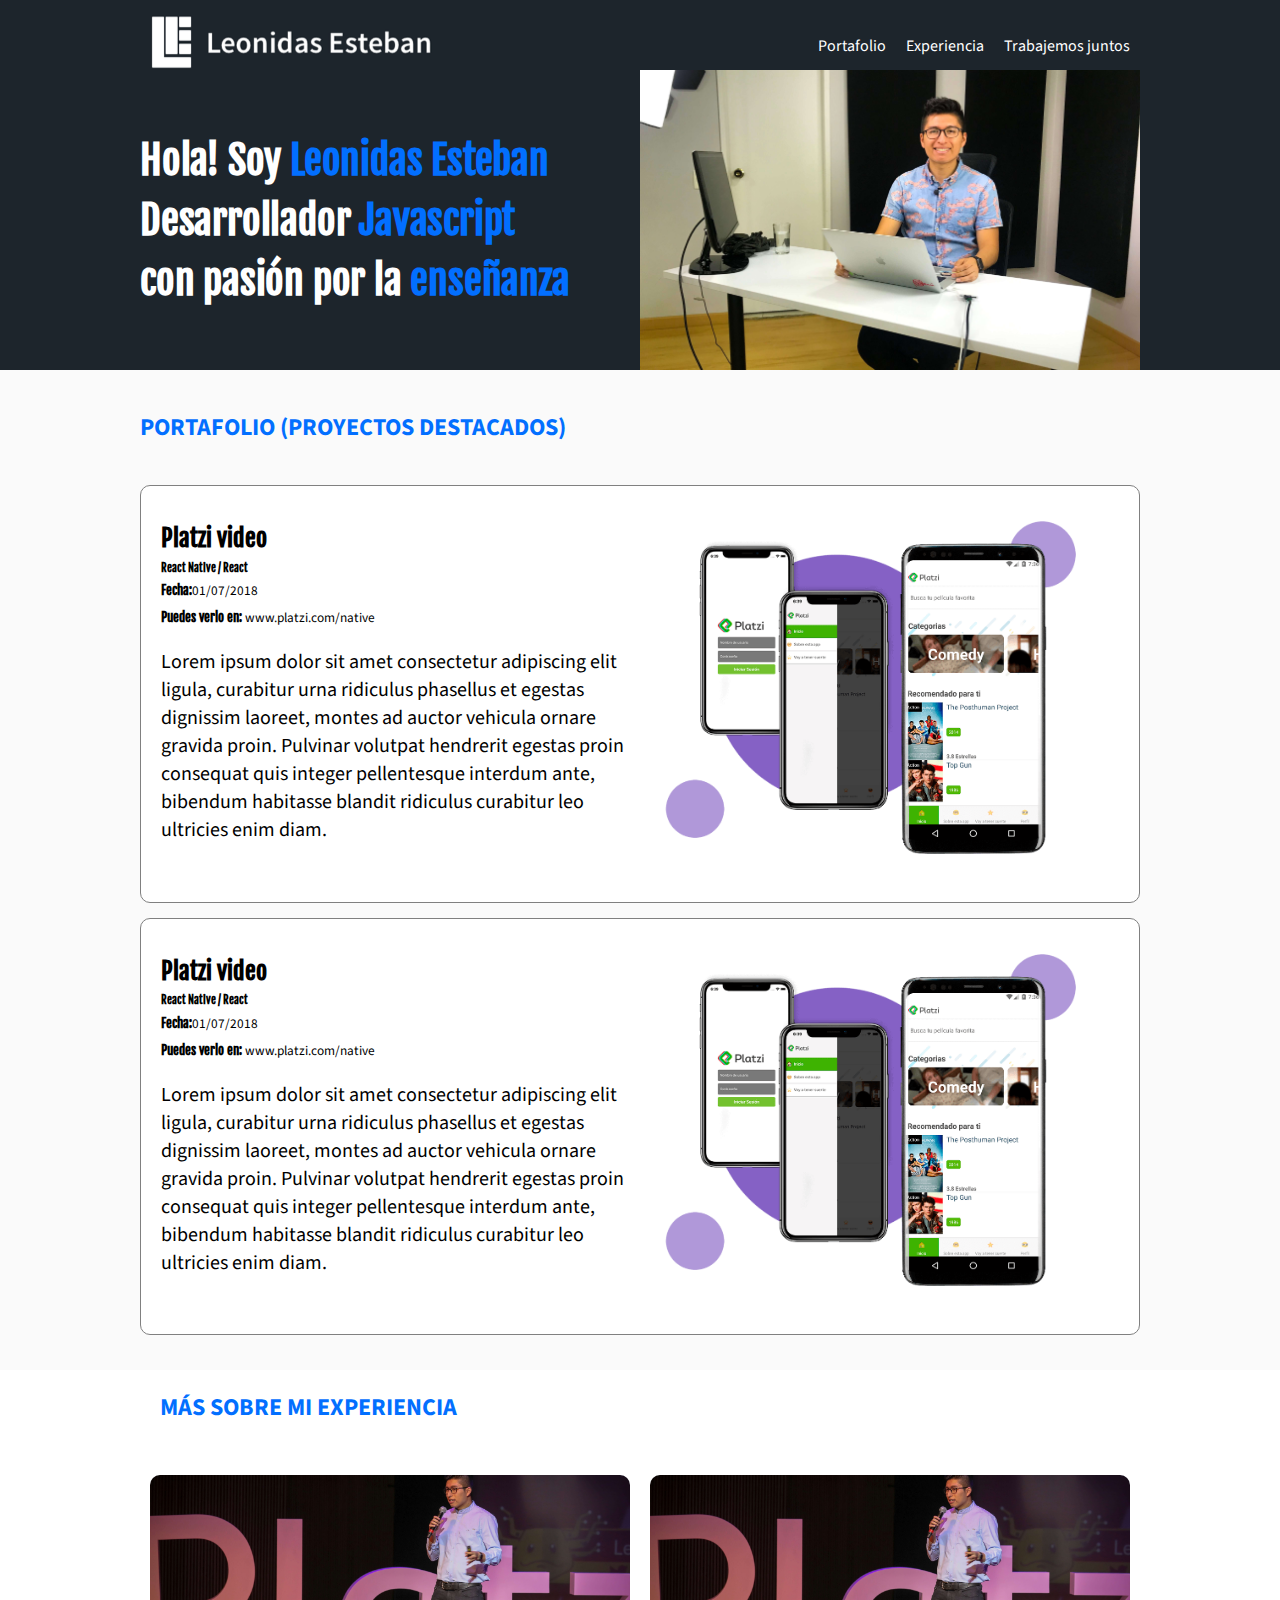
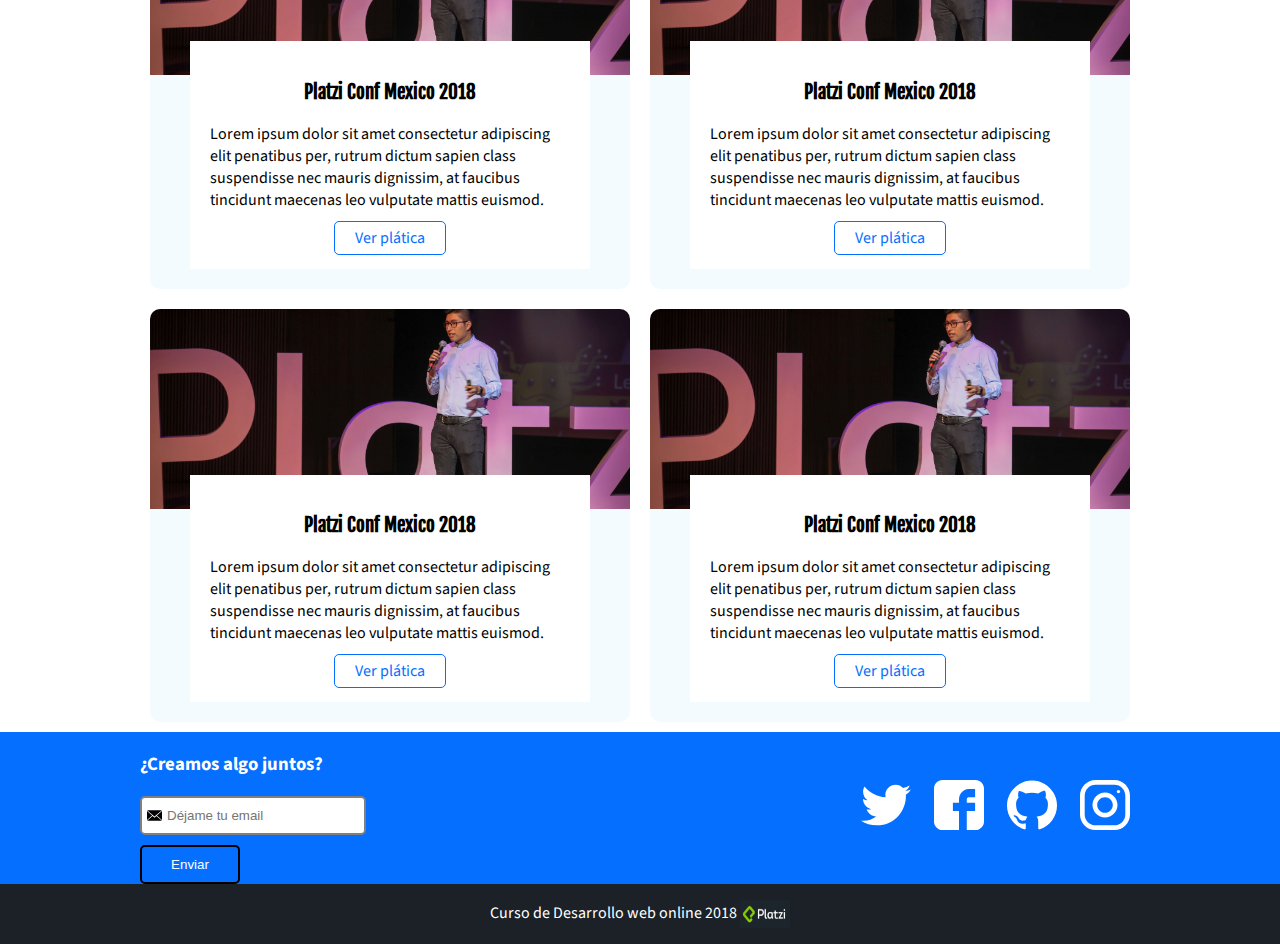
<file: portafolio.html>
<!DOCTYPE html>
<html lang="es">
<head>
	<meta charset="UTF-8">
	<meta name="viewport" content="width=device-width, initial-scale=1">
	<title>Leonidas Esteban</title>
	<link rel="icon" type="image/webp" href="favicon.webp" />
	<link href="https://fonts.googleapis.com/css?family=Fjalla+One|Source+Sans+Pro" rel="stylesheet">
	<link rel="stylesheet" href="styles.css">
</head>
<body>
	<header class="header">
		<div class="container">
			<figure class="logo">
				<img src="logo.webp" alt="logo de angelygranados.com "/>
			</figure>
			<nav class="menu">
			<ol>
				<li>
					<a href="#portafolio">Portafolio</a>
				</li>
				<li>
					<a href="#experiencia">Experiencia</a>
				</li>
				<li>
					<a href="#contacto">Trabajemos juntos</a>
				</li>
			</ol>
			</nav>
		</div>
	</header>
	<section class="hero">
		<div class="container">
			<h1>Hola! Soy <strong>Leonidas Esteban</strong>  <br/> Desarrollador <strong>Javascript</strong> <br/>con pasión por la <strong>enseñanza</strong></h1>
			<img class="hero-image" src="hero.jpg" width="500" height="300" alt="imagen"/>
		</div>
	</section>
	<section id="portafolio" class="portfolio">
		<div class="container">
		<h2>Portafolio (Proyectos destacados)</h2>
		<article class="project">
			<div class="project-details">
				<h3 class="project-title">Platzi video</h3>
				<h6 class="project-course">React Native / React</h6>
				<p class="project-date"><small><strong>Fecha:</strong>01/07/2018</small></p>
				<p class="project-url"><small><strong>Puedes verlo en: </strong>www.platzi.com/native</small></p>
				<p class="project-description">Lorem ipsum dolor sit amet consectetur adipiscing elit ligula, curabitur urna ridiculus phasellus et egestas dignissim laoreet, montes ad auctor vehicula ornare gravida proin. Pulvinar volutpat hendrerit egestas proin consequat quis integer pellentesque interdum ante, bibendum habitasse blandit ridiculus curabitur leo ultricies enim diam.</p>
			</div>
			<figure class="project-imageContainer">
				<img class="project-image" src="platzi-video-react-native.webp" alt="Proyectos" width="500" />
			</figure>
		</article>
		<article class="project">
			<div class="project-details">
				<h3 class="project-title">Platzi video</h3>
				<h6 class="project-course">React Native / React</h6>
				<p class="project-date"><small><strong>Fecha:</strong>01/07/2018</small></p>
				<p class="project-url"><small><strong>Puedes verlo en: </strong>www.platzi.com/native</small></p>
				<p class="project-description">Lorem ipsum dolor sit amet consectetur adipiscing elit ligula, curabitur urna ridiculus phasellus et egestas dignissim laoreet, montes ad auctor vehicula ornare gravida proin. Pulvinar volutpat hendrerit egestas proin consequat quis integer pellentesque interdum ante, bibendum habitasse blandit ridiculus curabitur leo ultricies enim diam.</p>
			</div>
			<figure class="project-imageContainer">
				<img class="project-image" src="platzi-video-react-native.webp" alt="Proyectos" width="500" />
			</figure>
		</article>
		</div>
	</section>
	<div class="container">
		<h2 class="event-list-title">Más sobre mi experiencia</h2>
	</div>
	<section id="experiencia" class="event-list">
		<div class="container">
		<article class="event">
			<figure class="event-imageContainer">
				<img class="event-image" src="platzi-conf.jpg" alt="Platzi Conf" width="500"/>
			</figure>
			<div class="event-detail">
				<h3 class="event-title">Platzi Conf Mexico 2018</h3>
			<p class="event-description">Lorem ipsum dolor sit amet consectetur adipiscing elit penatibus per, rutrum dictum sapien class suspendisse nec mauris dignissim, at faucibus tincidunt maecenas leo vulputate mattis euismod. </p>
			<a class="event-url" href="">Ver plática</a>
			</div>
		</article>
		<article class="event">
			<figure class="event-imageContainer">
				<img class="event-image" src="platzi-conf.jpg" alt="Platzi Conf" width="500"/>
			</figure>
			<div class="event-detail">
				<h3 class="event-title">Platzi Conf Mexico 2018</h3>
			<p class="event-description">Lorem ipsum dolor sit amet consectetur adipiscing elit penatibus per, rutrum dictum sapien class suspendisse nec mauris dignissim, at faucibus tincidunt maecenas leo vulputate mattis euismod. </p>
			<a class="event-url" href="">Ver plática</a>
			</div>
		</article>
		<article class="event">
			<figure class="event-imageContainer">
				<img class="event-image" src="platzi-conf.jpg" alt="Platzi Conf" width="500"/>
			</figure>
			<div class="event-detail">
				<h3 class="event-title">Platzi Conf Mexico 2018</h3>
			<p class="event-description">Lorem ipsum dolor sit amet consectetur adipiscing elit penatibus per, rutrum dictum sapien class suspendisse nec mauris dignissim, at faucibus tincidunt maecenas leo vulputate mattis euismod. </p>
			<a class="event-url" href="">Ver plática</a>
			</div>
		</article>
		<article class="event">
			<figure class="event-imageContainer">
				<img class="event-image" src="platzi-conf.jpg" alt="Platzi Conf" width="500"/>
			</figure>
			<div class="event-detail">
				<h3 class="event-title">Platzi Conf Mexico 2018</h3>
			<p class="event-description">Lorem ipsum dolor sit amet consectetur adipiscing elit penatibus per, rutrum dictum sapien class suspendisse nec mauris dignissim, at faucibus tincidunt maecenas leo vulputate mattis euismod. </p>
			<a class="event-url" href="">Ver plática</a>
			</div>
		</article>
		</div>
	</section>
	<section id="contacto" class="contact">
		<div class="container">
		<form action="/suscripcion/" class="form-email">
			<h3>¿Creamos algo juntos?</h3>
			<input type="text" placeholder="Déjame tu email" id="email">
			<button>Enviar</button>
		</form>
		<div class="social">
			<a href="https://twitter.com" class="social-link twitter"></a>
			<a href="https://facebook.com" class="social-link facebook"></a>
			<a href="https://github.com" class="social-link github"></a>
			<a href="https://instagram.com" class="social-link instagram"></a>
		</div>
		</div>
	</section>
	<footer class="footer"> 
		<div class="container">
			<p>Curso de Desarrollo web online 2018 <img src="platzi.webp" alt="logo platzi" width="50" height="28"></p>	
		</div>
	</footer>
</body>
</html>
</file>
<file: styles.css>
@font-face {
	font-family: 'icomoon';
	src:  url('fonts/icomoon.eot?bqb2fe');
	src:  url('fonts/icomoon.eot?bqb2fe#iefix') format('embedded-opentype'),
	  url('fonts/icomoon.ttf?bqb2fe') format('truetype'),
	  url('fonts/icomoon.woff?bqb2fe') format('woff'),
	  url('fonts/icomoon.svg?bqb2fe#icomoon') format('svg');
	font-weight: normal;
	font-style: normal;
  }
  
  
  [class^="icon-"], [class*=" icon-"] {
	/* use !important to prevent issues with browser extensions that change fonts */
	font-family: 'icomoon' !important;
	speak: none;
	font-style: normal;
	font-weight: normal;
	font-variant: normal;
	text-transform: none;
	line-height: 1;
  
	/* Better Font Rendering =========== */
	-webkit-font-smoothing: antialiased;
	-moz-osx-font-smoothing: grayscale;
  }
  
  .icon-menu:before {
	content: "\e900";
  }

body{
	font-family: 'Source Sans Pro', sans-serif;
	margin: 0;
}

h1, h2, h3, h4, h5, h6{
	font-family: 'Fjalla One', sans-serif;
}

h1{
	font-size:40px;
	line-height: 1.5;
	letter-spacing: -.2px;
	color: white;
}
h1 strong{
	color: #026fff
}
h2{
	color:#026fff;
	text-transform: uppercase;
	font-family: 'Source Sans Pro', sans-serif;
	font-weight: bold;
	font-size: 24px;
	margin-bottom: 40px;
}
.portfolio{
	background-color: #fafafa;
	padding: 20px;

}
.project{
	/*border-top:10px solid red;
	border-right:10px solid green;
	border-left:10px solid pink;
	border-bottom:10px solid orange;*/
	border: 1px solid grey;
	border-radius: 10px;
	padding: 20px;
	/*margin: 10px;*/
	margin-bottom: 15px;
	background-color: white;
	display: flex;
	align-items: center;
	justify-content: space-between;
	flex-wrap: wrap;
}
.project-title{
	font-size: 1.5em;
	margin-bottom: .3em;
	margin-top:0;
}
.project-course, .project-date, .project-url{
	margin: .3em 0;
}
.project-description{
	font-size: 20px;
}
.project-details{
	width: 50%;
}
.project strong{
	font-family: 'Fjalla One', sans-serif;
}
.project-imageContainer{
	width: 50%;
}
.project-imageContainer img{
	max-width: 100%;
}
.event-list{
	display: flex;
	flex-wrap: wrap;
}
.event-list-title{
	margin-left: 20px;
}
.event{
	margin: 1%;
	width: 48%;
	flex-shrink: 0;
	border-radius: 10px;
	overflow: hidden;
	background-color: #f4fbff
}
.event img{
	width: 480px;
	height: 200px;
	object-fit: cover;
}
.event-detail{
	margin:20px 40px;
	background-color: white;
	position: relative;
	margin-top: -40px;
	padding: 20px;
	text-align: center
}
.event-description{
	text-align: left;
}
.event-url{
	border: 1px solid;
	padding:5px 20px;
	text-decoration: none;
	color:#056fff;
	border-radius: 5px;
}
.hero{
	height: 300px;
	background-color: #1D252C;
	/*background-image: url('hero.jpg');
	background-size: 500px 300px;
	background-repeat: no-repeat;
	background-position-x: right;*/
	display: flex;
	align-items: center;
	justify-content: space-between;
	flex-wrap: wrap;
}
.hero-image{
	object-fit: cover;
	
}
.header{
	background-color: #1D252C;
	color: white;
	display: flex;
	align-items: center;
	justify-content: space-between;
	height: 70px;
	flex-wrap: wrap;
}
.header a{
	color: white;
	text-decoration: none;
}
.menu{
	height: inherit;
}
.header ol{
	display: flex;
	height: inherit;
}
.header ol li{
	height: inherit;
}
.header a{
	display: flex;
	align-items: center;
	height: inherit;
	padding: 0 10px;
}

ol, ul{
	margin:0;
	padding: 0;
	list-style: none;
}
figure{
	margin:0;
}
.contact{
	background-color: #056fff;
	color: white;
	display: flex;
	align-items: center;
	justify-content: space-between;
	flex-wrap: wrap;
}
.social-link{
	display: inline-block;
	width: 50px;
	height: 50px;
	background-size:50px 50px;
	margin:0 10px;
}
.social-link.twitter{
	background-image: url('twitter.svg');
}
.social-link.facebook{
	background-image: url('facebook.svg');
}
.social-link.github{
	background-image: url('github.svg');
}
.social-link.instagram{
	background-image: url('instagram.svg');
}
.form-email input{
	border-color:gray;
	border-style: solid;
	border-radius: 5px;
	padding: 10px 20px 10px 25px;
	background-image:url('envelope.svg');
	background-size:15px 15px;
	background-repeat: no-repeat;
	background-position-y: center; 
	background-position-x: 5px; 
}
.form-email button{
	display: block;
	padding: 10px 0;
	background: transparent;
	color:white;
	border-radius: 5px;
	border-style: solid;
	width: 100px;
	margin-top: 10px;
}
.form-email h3{
	font-family: 'Source Sans Pro', sans-serif;
}
.container{
	max-width: 1000px;
	/*width: 100%;*/
	margin:0 auto;
	flex: 1;
	display: inherit;
	justify-content: inherit;
	align-items: inherit;
	height: inherit;
	flex-wrap: inherit;
}

.footer{
	background-color: #1b2127;
	color: white;
	display: flex;
	justify-content: center;
	align-items: center;
	flex-wrap: wrap;
}
.footer img{
	vertical-align: middle;
}
.footer a{
	color: white;
}
.burger-button{
	width: 40px;
	height: 40px;
	border-radius: 50%;
	background-color: rgba(0, 0, 0, .8);
	display: none;
	line-height: 40px;
	text-align: center;
	position: fixed;
	z-index: 4;
	left: 5px;
	top: 5px;
	color: white;
}
@media screen and (max-width: 1023px){
	.event-list-title{
		margin-left: 0;
	}
	.portfolio{
		background-color: #fafafa;
		padding: 0px;
	}
	.hero{
		height: auto;
		position: relative;
		padding: 2em;
	}
	.hero-image{
		position: absolute;
		z-index: 1;
		left: 0;
		right: 0;
		top: 0;
		bottom: 0;
		width: 100%;
		overflow: hidden;
	}
	h1{
		z-index: 2;
		font-size: 2em;
	}
	.container{
		padding: 0 1em;
	}
	.contact {
		padding: 0 0 1em 0;
	}
	.html-video{
		width: 100%;
		height: auto;
	}
	.youtube-video {
		/* width: 100%; */
		/* height: auto; */
		position: absolute;
		top: 0;
		bottom: 0;
		right: 0;
		left: 0;
		width: 100%;
		height: 100%;
	  }
	  
	  .flexible-video {
		width: 100%;
		height: 0;
		padding-top: 56.25%;
		background: blue;
		position: relative;
	  }
}
@media screen and (max-width: 767px){
	h2 {
		font-size: 1.2em;
		margin: .5em 0;
	}
	.burger-button{
		display: block;
	}
	.header{
		display: block;
		height: auto;
	}
	.header ol{
		display: block;
	}
	.header ol li{
		height: 50px;
	}
	.header a{
		justify-content: center;
		height: 40px;
		font-size: 2em;
		text-decoration: underline;
		margin-bottom: .5em;
	}
	.header .logo{
		text-align: center;
	}
	.project{
		display: block;
	}
	.project-imageContainer{
		width: auto;
	}
	.project-details{
		width: auto;
		font-size: 16px;
	}
	.project-title{
		font-size: 1.5em;
	}
	.project-url{
		font-size: 1em;
	}
	.project-course{
		font-size: .7em;
	}
	.project-date{
		font-size: 1em;
	}
	.project-description{
		font-size: 1.1em;
	}
	.event{
		width: auto;
		flex-shrink: initial;
	}
	.event img{
		width: 100%;
	}
	.menu{
		position: fixed;
		background-color: rgba( 5, 111, 255, 0.9);
		z-index: 3;
		top: 0;
		left: -100vw;
		bottom: 0;
		width: 100vw;
		display: flex;
		align-items: center;
		justify-content: center;
		transition: .3s;  
	}
	.menu.is-active{
		left: 0;
	}
}
@media screen and (max-width: 480px){
	.hero-image{
		overflow: hidden;
	}
	h1 {
		font-size: 1.5em;
	}
	.project-details{
		width: auto;
		font-size: 14px;
	}
	.event-detail{
		margin: -2em .5em .5em;
		padding: 1em;
	}
	.contact{
		height: auto;
		padding: 1em 0;
		text-align: center;
		display: block;
	}
	.form-email button{
		margin: 1em auto;
	}
	.form-email h3{
		margin-top: 0;
	}
	.footer {
		display: block;
		text-align: center;
		border: 1px solid transparent;
	}
	.social-link {
		width: 40px;
		height: 40px;
		background-size: 100%;
	}
}
@media screen and (max-width: 320px){
	.hero{
		padding: 2em 1em;
	}
	h1 {
		font-size: 1em;
	}
}
</file>
